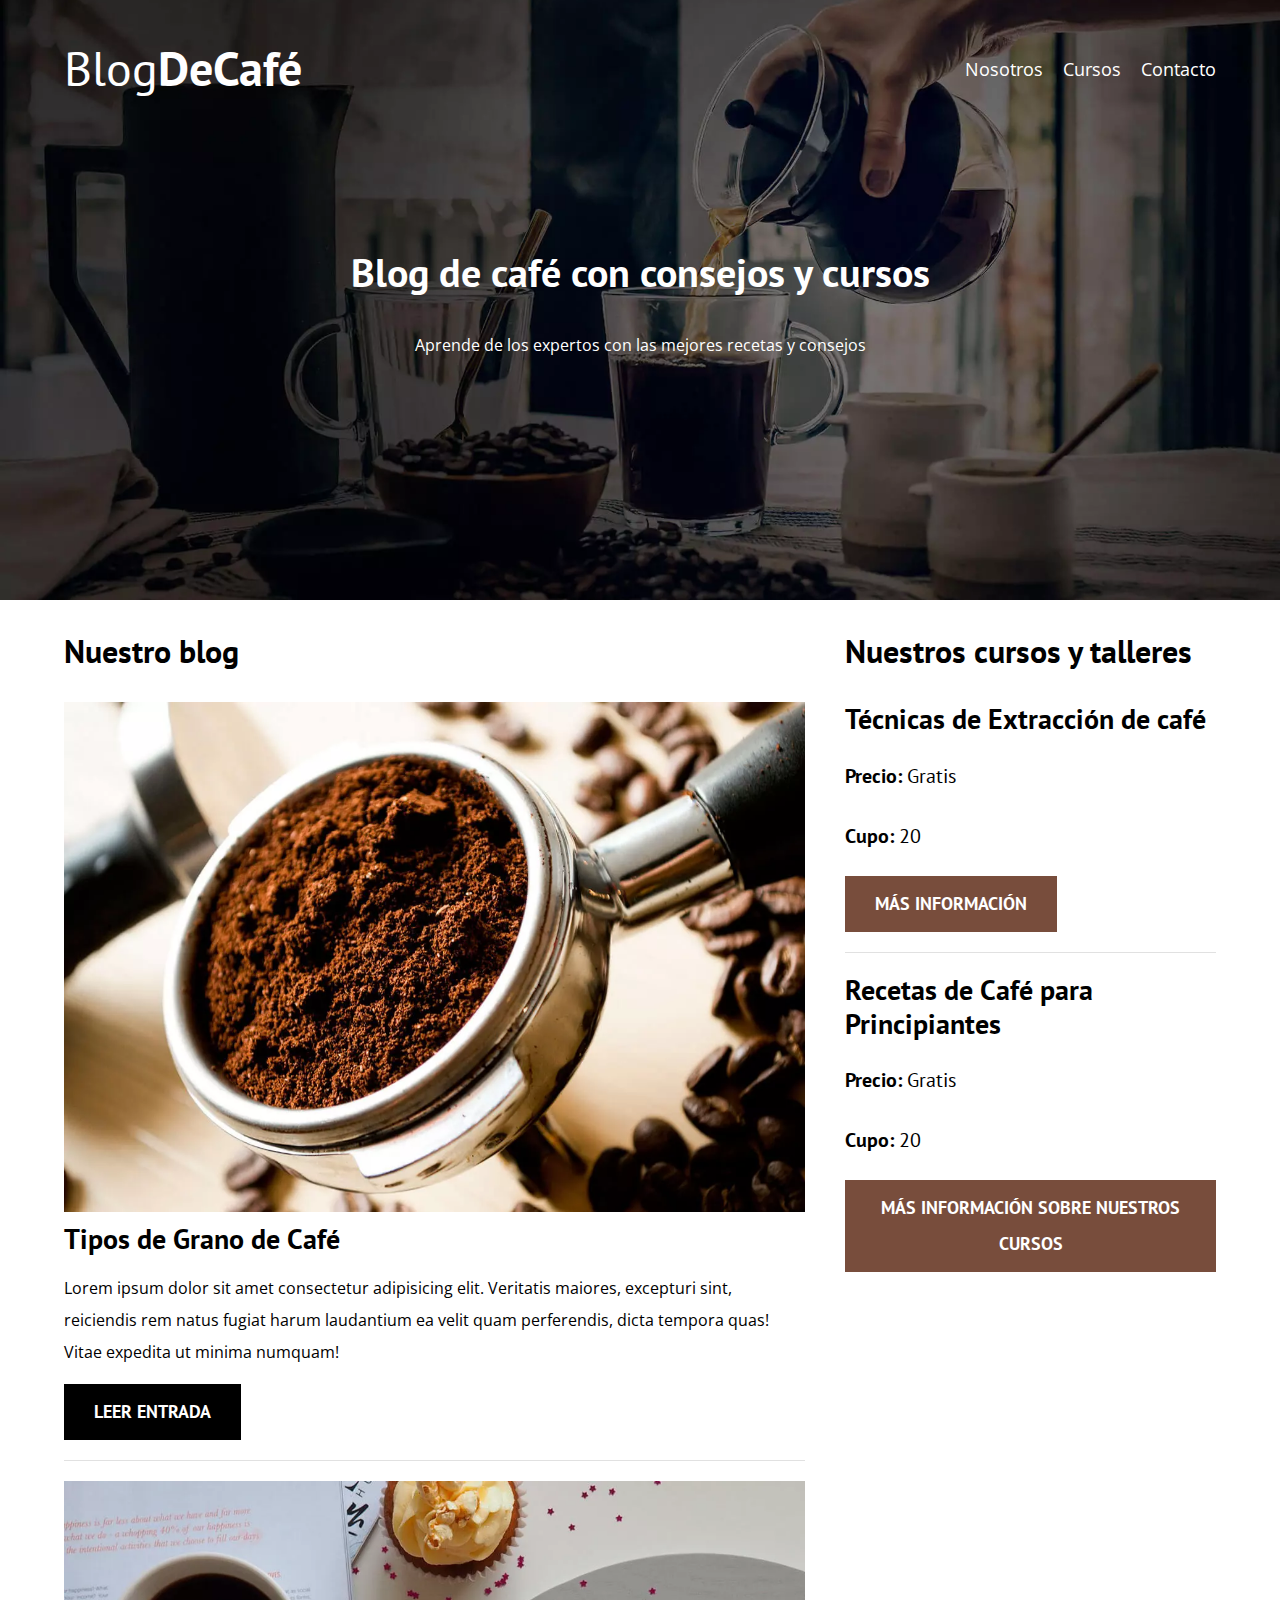
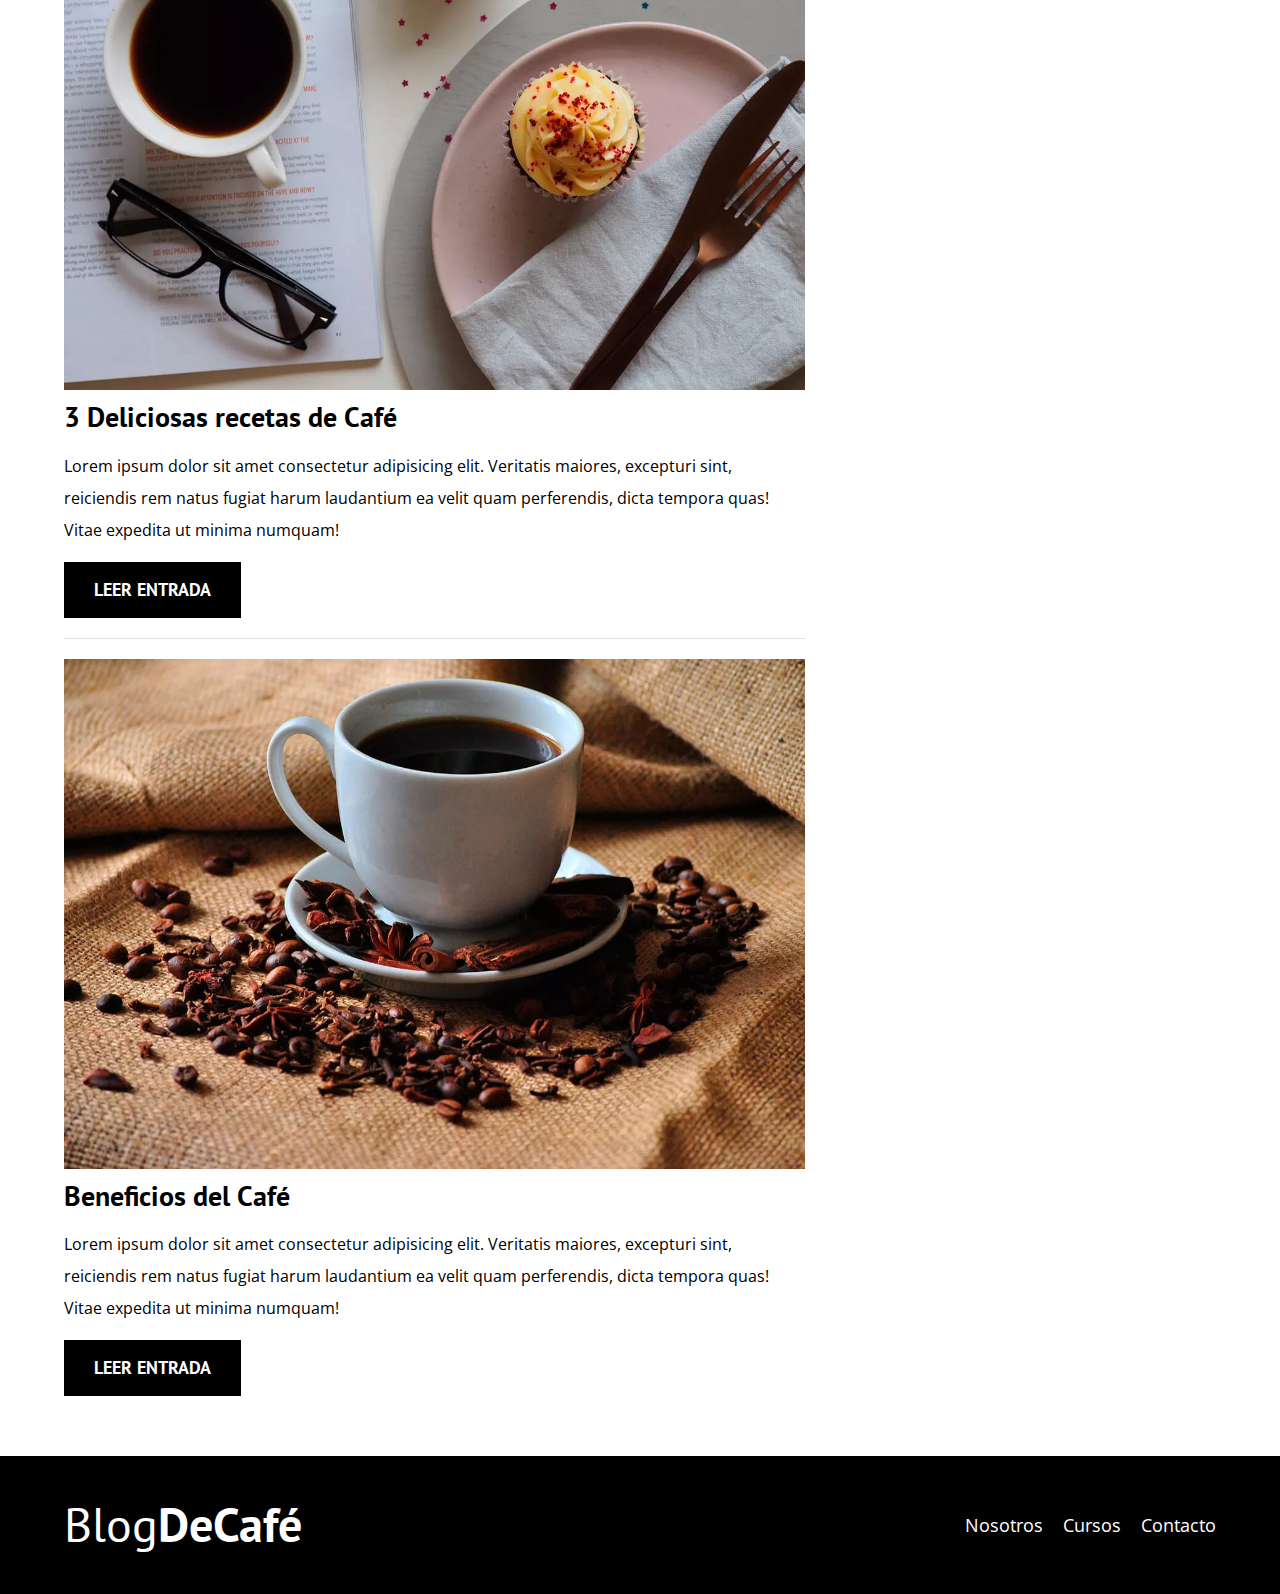
<file: index.html>
<!DOCTYPE html>
<html lang="en">
<head>
    <meta charset="UTF-8">
    <meta http-equiv="X-UA-Compatible" content="IE=edge">
    <meta name="viewport" content="width=device-width, initial-scale=1.0">
    <meta name="description" content="Página web de blog de café">

    <!-- Prefetch -->

    <link rel="Prefetch" href="nosotros.html" as="document">
    
    <!-- Preload -->

    <link rel="preload" href="css/normalize.css" as="style">
    <link rel="stylesheet" href="css/normalize.css">

    <link rel="preload" href="https://fonts.googleapis.com/css2?family=Open+Sans&family=PT+Sans:wght@400;700&display=swap" crossorigin="crossorigin" as="font">
    <link href="https://fonts.googleapis.com/css2?family=Open+Sans&family=PT+Sans:wght@400;700&display=swap" rel="stylesheet">

    <link rel="preload" href="css/styles.css" as="style">
    <link rel="stylesheet" href="css/styles.css">

    <link rel="preload" href="img/blog1.jpg" as="image">

    <title>Blog de Café</title>
</head> 
<body>
    <header class="header">
        <div class="contenedor">
            <div class="barra">
                <a class="logo" href="index.html">
                    <h1 class="logo__nombre no-margin centrar-texto">Blog<span class="logo__bold">DeCafé</span></h1>
                </a>
                <nav class="navegacion">
                    <a href="nosotros.html" class="navegacion__enlace">Nosotros</a>
                    <a href="cursos.html" class="navegacion__enlace">Cursos</a>
                    <a href="contacto.html" class="navegacion__enlace">Contacto</a>
                </nav>
            </div>
        </div>
        <div class="header__texto">
            <h2 class="no--margin">Blog de café con consejos y cursos </h2>
            <p class="no--margin">Aprende de los expertos con las mejores recetas y consejos</p>
        </div>
    </header>

    <div class="contenedor contenido-principal">
        <main class="blog">
            <h3>Nuestro blog</h3>
                <article class="entrada">
                    <div class="entrada__imagen">
                        <picture>
                            <source loading="lazy" srcset="img/blog1.webp" type="image/webp">
                            <img loading="lazy" src="img/blog1.jpg" alt="imagen blog">
                        </picture>
                    </div>

                    <div class="entrada__contenido">
                        <h4 class="no-margin">Tipos de Grano de Café</h4>
                        <p>Lorem ipsum dolor sit amet consectetur adipisicing elit. Veritatis maiores, excepturi sint, reiciendis rem natus fugiat harum laudantium ea velit quam perferendis, dicta tempora quas! Vitae expedita ut minima numquam!</p>
                        <a href="entrada.html" class="boton boton--primario">Leer entrada</a>
                    </div>
                </article>

                <article class="entrada">
                    <div class="entrada__imagen">
                        <picture>
                            <source loading="lazy" srcset="img/blog2.webp" type="image/webp">
                            <img loading="lazy" src="img/blog2.jpg" alt="imagen blog">
                        </picture>
                    </div>

                    <div class="entrada__contenido">
                        <h4 class="no-margin">3 Deliciosas recetas de Café</h4>
                        <p>Lorem ipsum dolor sit amet consectetur adipisicing elit. Veritatis maiores, excepturi sint, reiciendis rem natus fugiat harum laudantium ea velit quam perferendis, dicta tempora quas! Vitae expedita ut minima numquam!</p>
                        <a href="entrada.html" class="boton boton--primario">Leer entrada</a>
                    </div>
                </article>

                <article class="entrada">
                    <div class="entrada__imagen">
                        <picture>
                            <source loading="lazy" srcset="img/blog3.webp" type="image/webp">
                            <img loading="lazy" src="img/blog3.jpg" alt="imagen blog">
                        </picture>
                    </div>

                    <div class="entrada__contenido">
                        <h4 class="no-margin">Beneficios del Café</h4>
                        <p>Lorem ipsum dolor sit amet consectetur adipisicing elit. Veritatis maiores, excepturi sint, reiciendis rem natus fugiat harum laudantium ea velit quam perferendis, dicta tempora quas! Vitae expedita ut minima numquam!</p>
                        <a href="entrada.html" class="boton boton--primario">Leer entrada</a>
                    </div>
                </article>
        </main>
        <aside class="sidebar">
            <h3>Nuestros cursos y talleres</h3>

            <ul class="cursos no-padding">
                <li class="widget-curso">
                    <h4 class="no-margin">Técnicas de Extracción de café</h4>
                    <p class="widget-curso__label">Precio:
                        <span class="widget-curso__info">Gratis</span>
                    </p>
                    <p class="widget-curso__label">Cupo:
                        <span class="widget-curso__info">20</span>
                    </p>
                    <a href="entrada.html" class="boton boton--secundario">Más Información</a>
                </li>

                <li class="widget-curso">
                    <h4 class="no-margin">Recetas de Café para Principiantes</h4>
                    <p class="widget-curso__label">Precio:
                        <span class="widget-curso__info">Gratis</span>
                    </p>
                    <p class="widget-curso__label">Cupo:
                        <span class="widget-curso__info">20</span>
                    </p>
                    <a href="entrada.html" class="boton boton--secundario">Más Información sobre nuestros cursos</a>
                </li>
            </ul>

        </aside>
    </div>

    <footer class="footer">
        <div class="contenedor">
            <div class="barra">
                <a class="logo" href="index.html">
                    <h1 class="logo__nombre no-margin centrar-texto">Blog<span class="logo__bold">DeCafé</span></h1>
                </a>
                <nav class="navegacion">
                    <a href="nosotros.html" class="navegacion__enlace">Nosotros</a>
                    <a href="cursos.html" class="navegacion__enlace">Cursos</a>
                    <a href="contacto.html" class="navegacion__enlace">Contacto</a>
                </nav>
            </div>
        </div>
    </footer>
    
    <script src="js/modernizr.js"></script>
</body>
</html>
</file>
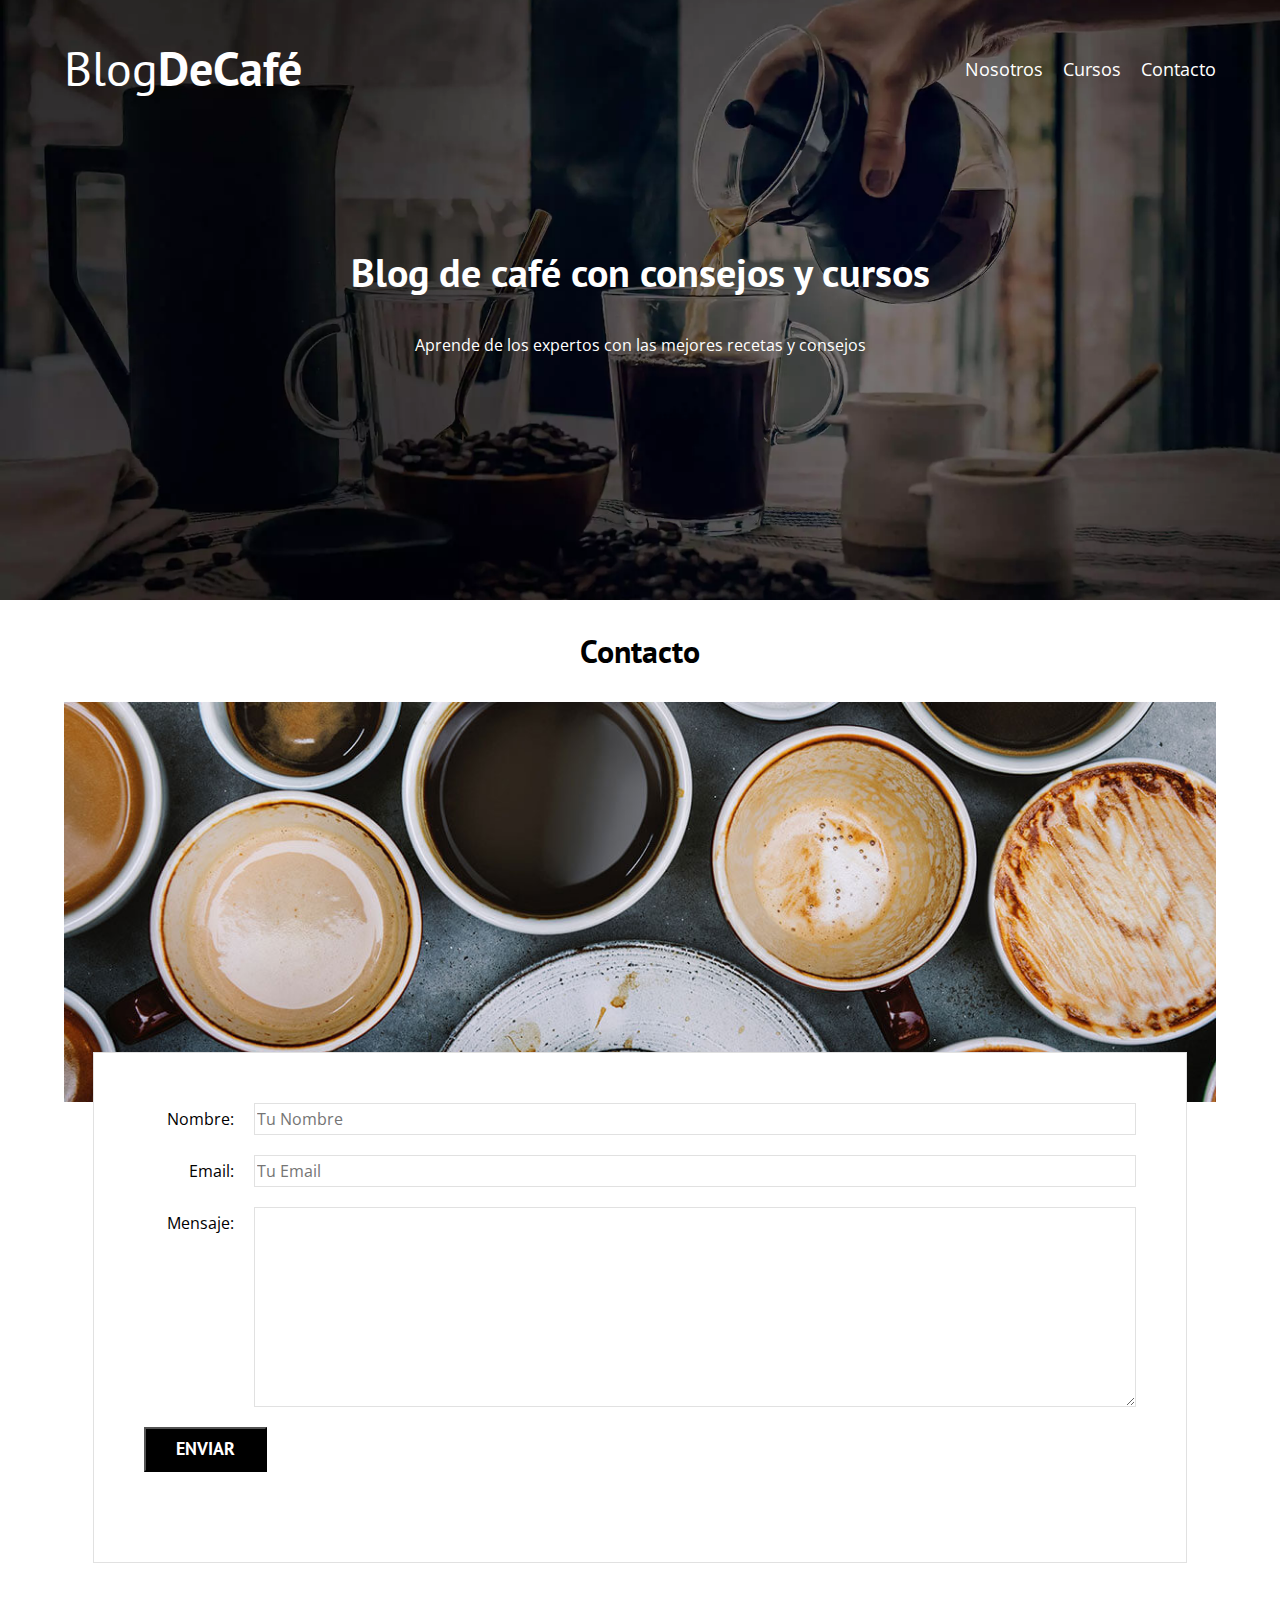
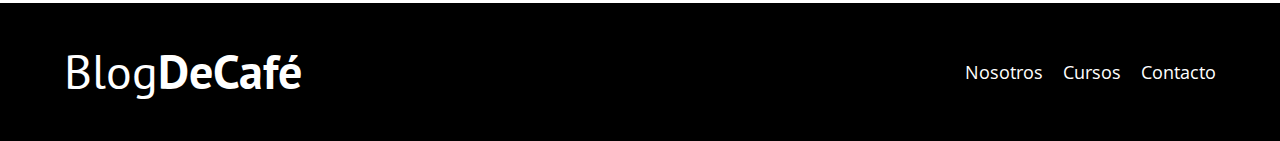
<file: contacto.html>
<!DOCTYPE html>
<html lang="en">
<head>
    <meta charset="UTF-8">
    <meta http-equiv="X-UA-Compatible" content="IE=edge">
    <meta name="viewport" content="width=device-width, initial-scale=1.0">
    <link rel="stylesheet" href="css/normalize.css">
    <link href="https://fonts.googleapis.com/css2?family=Open+Sans&family=PT+Sans:wght@400;700&display=swap" rel="stylesheet">
    <link rel="stylesheet" href="css/styles.css">
    <title>Blog de Café</title>
</head>
<body>
    <header class="header">
        <div class="contenedor">
            <div class="barra">
                <a class="logo" href="index.html">
                    <h1 class="logo__nombre no-margin centrar-texto">Blog<span class="logo__bold">DeCafé</span></h1>
                </a>
                <nav class="navegacion">
                    <a href="nosotros.html" class="navegacion__enlace">Nosotros</a>
                    <a href="cursos.html" class="navegacion__enlace">Cursos</a>
                    <a href="contacto.html" class="navegacion__enlace">Contacto</a>
                </nav>
            </div>
        </div>
        <div class="header__texto">
            <h2 class="no--margin">Blog de café con consejos y cursos </h2>
            <p class="no--margin">Aprende de los expertos con las mejores recetas y consejos</p>
        </div>
    </header>

    <main class="contenedor">
        <h3 class="centrar-texto">Contacto</h3>
        <div class="contacto-bg"></div>

        <form class="formulario">
            <div class="campo">
                <label class="campo__label" for="nombre">Nombre: </label>
                <input class="campo__field" class="campo__field" type="text" placeholder="Tu Nombre" id="nombre">
            </div>
            <div class="campo">
                <label class="campo__label" for="email">Email: </label>
                <input class="campo__field" type="email" placeholder="Tu Email" id="email">
            </div>
            <div class="campo">
                <label class="campo__label" for="mensaje">Mensaje: </label>
                <textarea class="campo__field campo__field--textarea" id="mensaje"></textarea>
            </div>
            <div class="campo">
                <input type="submit" value="Enviar" class="boton boton--primario">
            </div>
        </form>

    </main>

    <footer class="footer">
        <div class="contenedor">
            <div class="barra">
                <a class="logo" href="index.html">
                    <h1 class="logo__nombre no-margin centrar-texto">Blog<span class="logo__bold">DeCafé</span></h1>
                </a>
                <nav class="navegacion">
                    <a href="nosotros.html" class="navegacion__enlace">Nosotros</a>
                    <a href="cursos.html" class="navegacion__enlace">Cursos</a>
                    <a href="contacto.html" class="navegacion__enlace">Contacto</a>
                </nav>
            </div>
        </div>
    </footer>
    <script src="js/modernizr.js"></script>
</body>
</html>
</file>
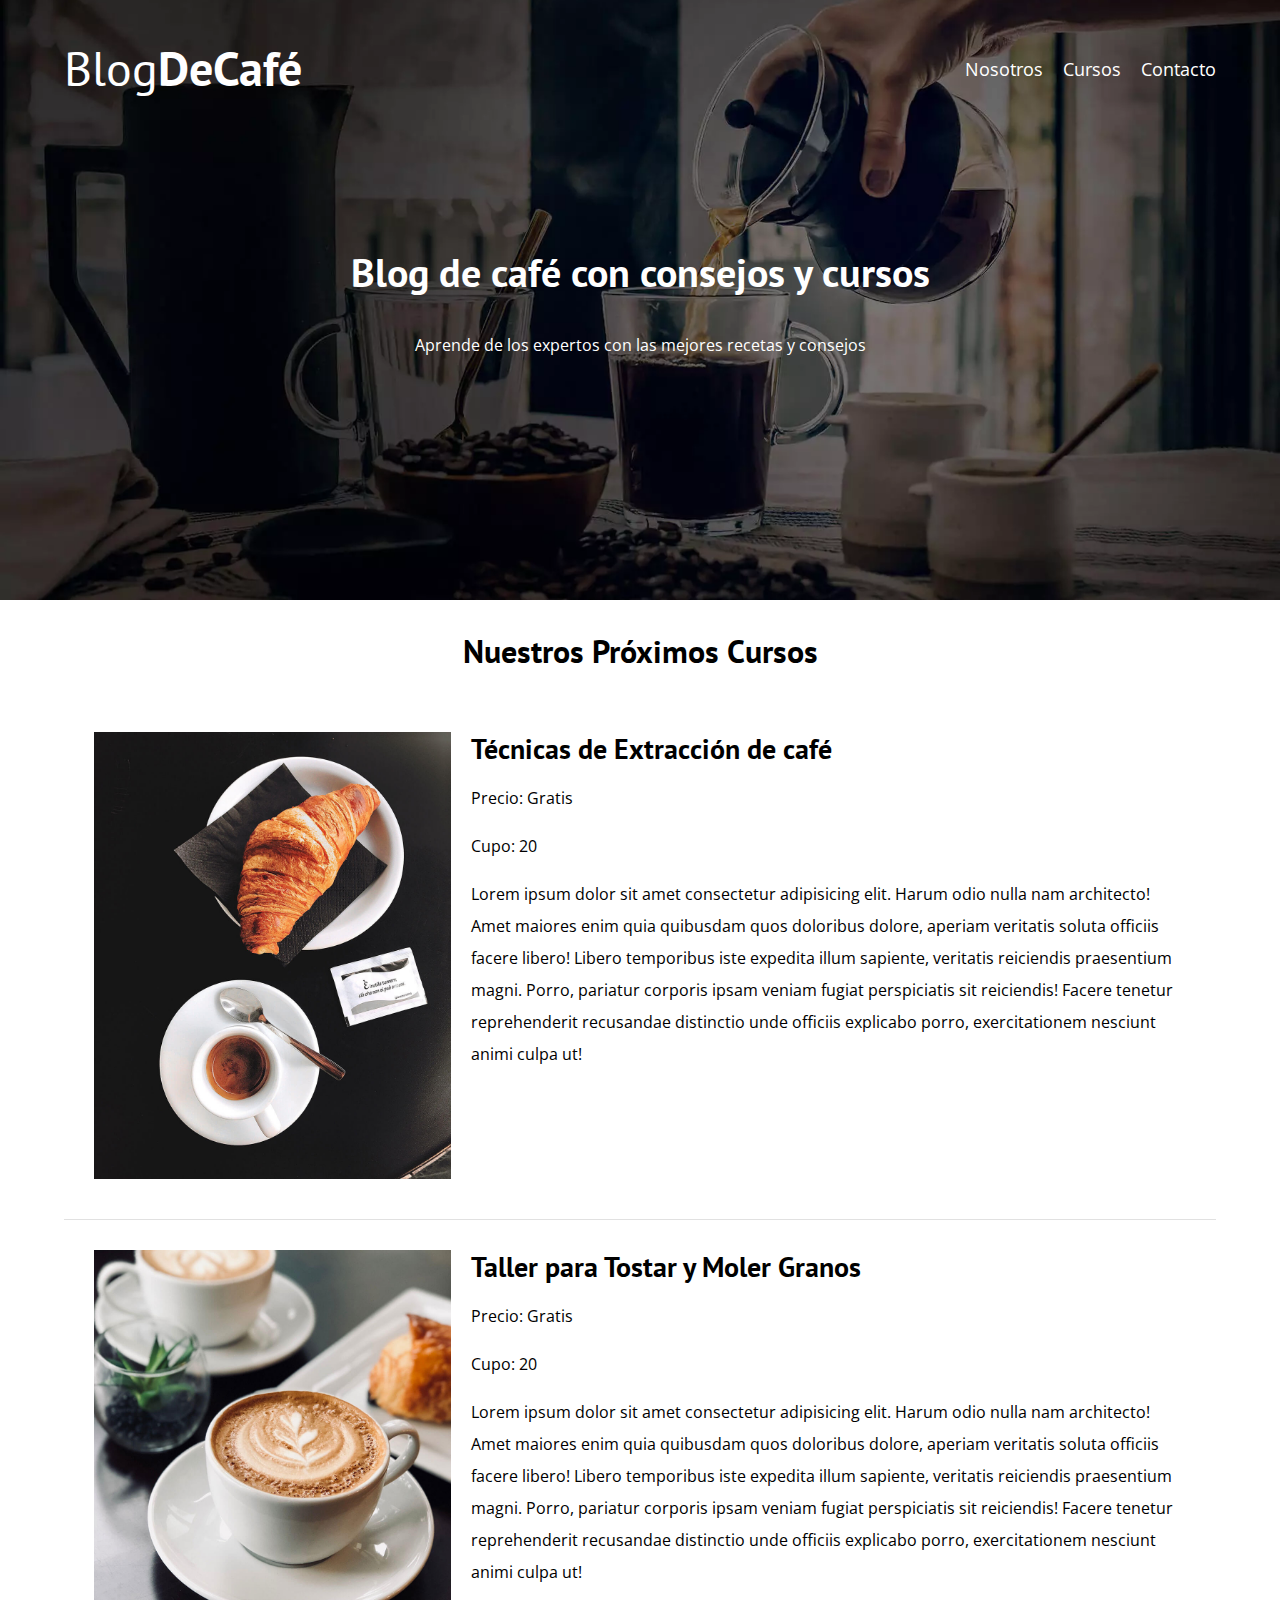
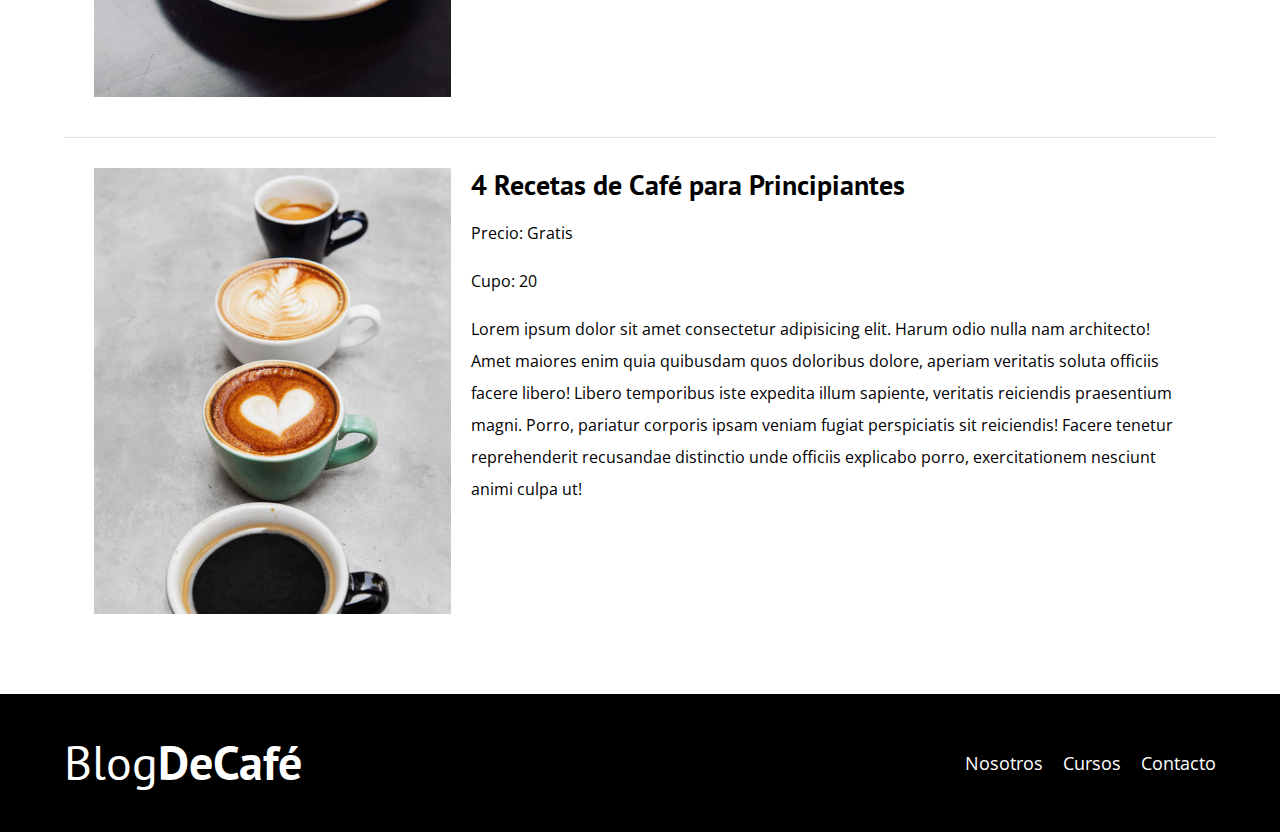
<file: cursos.html>
<!DOCTYPE html>
<html lang="en">
<head>
    <meta charset="UTF-8">
    <meta http-equiv="X-UA-Compatible" content="IE=edge">
    <meta name="viewport" content="width=device-width, initial-scale=1.0">
    <link rel="stylesheet" href="css/normalize.css">
    <link href="https://fonts.googleapis.com/css2?family=Open+Sans&family=PT+Sans:wght@400;700&display=swap" rel="stylesheet">
    <link rel="stylesheet" href="css/styles.css">
    <title>Blog de Café</title>
</head>
<body>
    <header class="header">
        <div class="contenedor">
            <div class="barra">
                <a class="logo" href="index.html">
                    <h1 class="logo__nombre no-margin centrar-texto">Blog<span class="logo__bold">DeCafé</span></h1>
                </a>
                <nav class="navegacion">
                    <a href="nosotros.html" class="navegacion__enlace">Nosotros</a>
                    <a href="cursos.html" class="navegacion__enlace">Cursos</a>
                    <a href="contacto.html" class="navegacion__enlace">Contacto</a>
                </nav>
            </div>
        </div>
        <div class="header__texto">
            <h2 class="no--margin">Blog de café con consejos y cursos </h2>
            <p class="no--margin">Aprende de los expertos con las mejores recetas y consejos</p>
        </div>
    </header>

    <main class="contenedor">
        <h3 class="centrar-texto">Nuestros Próximos Cursos</h3>

        <div class="curso">
            <div class="curso__imagen">
                <img src="img/curso1.jpg" alt="Imagen del curos">
            </div>

            <div class="curso__informacion">
                <h4 class="no-margin">Técnicas de Extracción de café</h4>
                    <p class="curso__label">Precio:
                        <span class="curso__info">Gratis</span>
                    </p>
                    <p class="curso__label">Cupo:
                        <span class="curso__info">20</span>
                    </p>
                    <p class="curso__descripcion">
                        Lorem ipsum dolor sit amet consectetur adipisicing elit. Harum odio nulla nam architecto! Amet maiores enim quia quibusdam quos doloribus dolore, aperiam veritatis soluta officiis facere libero! Libero temporibus iste expedita illum sapiente, veritatis reiciendis praesentium magni. Porro, pariatur corporis ipsam veniam fugiat perspiciatis sit reiciendis! Facere tenetur reprehenderit recusandae distinctio unde officiis explicabo porro, exercitationem nesciunt animi culpa ut!
                    </p>
            </div> <!-- curso__informacion -->
        </div> <!-- curso -->

        <div class="curso">
            <div class="curso__imagen">
                <img src="img/curso2.jpg" alt="Imagen del curos">
            </div>

            <div class="curso__informacion">
                <h4 class="no-margin">Taller para Tostar y Moler Granos</h4>
                    <p class="curso__label">Precio:
                        <span class="curso__info">Gratis</span>
                    </p>
                    <p class="curso__label">Cupo:
                        <span class="curso__info">20</span>
                    </p>
                    <p class="curso__descripcion">
                        Lorem ipsum dolor sit amet consectetur adipisicing elit. Harum odio nulla nam architecto! Amet maiores enim quia quibusdam quos doloribus dolore, aperiam veritatis soluta officiis facere libero! Libero temporibus iste expedita illum sapiente, veritatis reiciendis praesentium magni. Porro, pariatur corporis ipsam veniam fugiat perspiciatis sit reiciendis! Facere tenetur reprehenderit recusandae distinctio unde officiis explicabo porro, exercitationem nesciunt animi culpa ut!
                    </p>
            </div> <!-- curso__informacion -->
        </div> <!-- curso -->

        <div class="curso">
            <div class="curso__imagen">
                <img src="img/curso3.jpg" alt="Imagen del curos">
            </div>

            <div class="curso__informacion">
                <h4 class="no-margin">4 Recetas de Café para Principiantes</h4>
                    <p class="curso__label">Precio:
                        <span class="curso__info">Gratis</span>
                    </p>
                    <p class="curso__label">Cupo:
                        <span class="curso__info">20</span>
                    </p>
                    <p class="curso__descripcion">
                        Lorem ipsum dolor sit amet consectetur adipisicing elit. Harum odio nulla nam architecto! Amet maiores enim quia quibusdam quos doloribus dolore, aperiam veritatis soluta officiis facere libero! Libero temporibus iste expedita illum sapiente, veritatis reiciendis praesentium magni. Porro, pariatur corporis ipsam veniam fugiat perspiciatis sit reiciendis! Facere tenetur reprehenderit recusandae distinctio unde officiis explicabo porro, exercitationem nesciunt animi culpa ut!
                    </p>
            </div> <!-- curso__informacion -->
        </div> <!-- curso -->
    </main>

    <footer class="footer">
        <div class="contenedor">
            <div class="barra">
                <a class="logo" href="index.html">
                    <h1 class="logo__nombre no-margin centrar-texto">Blog<span class="logo__bold">DeCafé</span></h1>
                </a>
                <nav class="navegacion">
                    <a href="nosotros.html" class="navegacion__enlace">Nosotros</a>
                    <a href="cursos.html" class="navegacion__enlace">Cursos</a>
                    <a href="contacto.html" class="navegacion__enlace">Contacto</a>
                </nav>
            </div>
        </div>
    </footer>
    <script src="js/modernizr.js"></script>
</body>
</html>
</file>
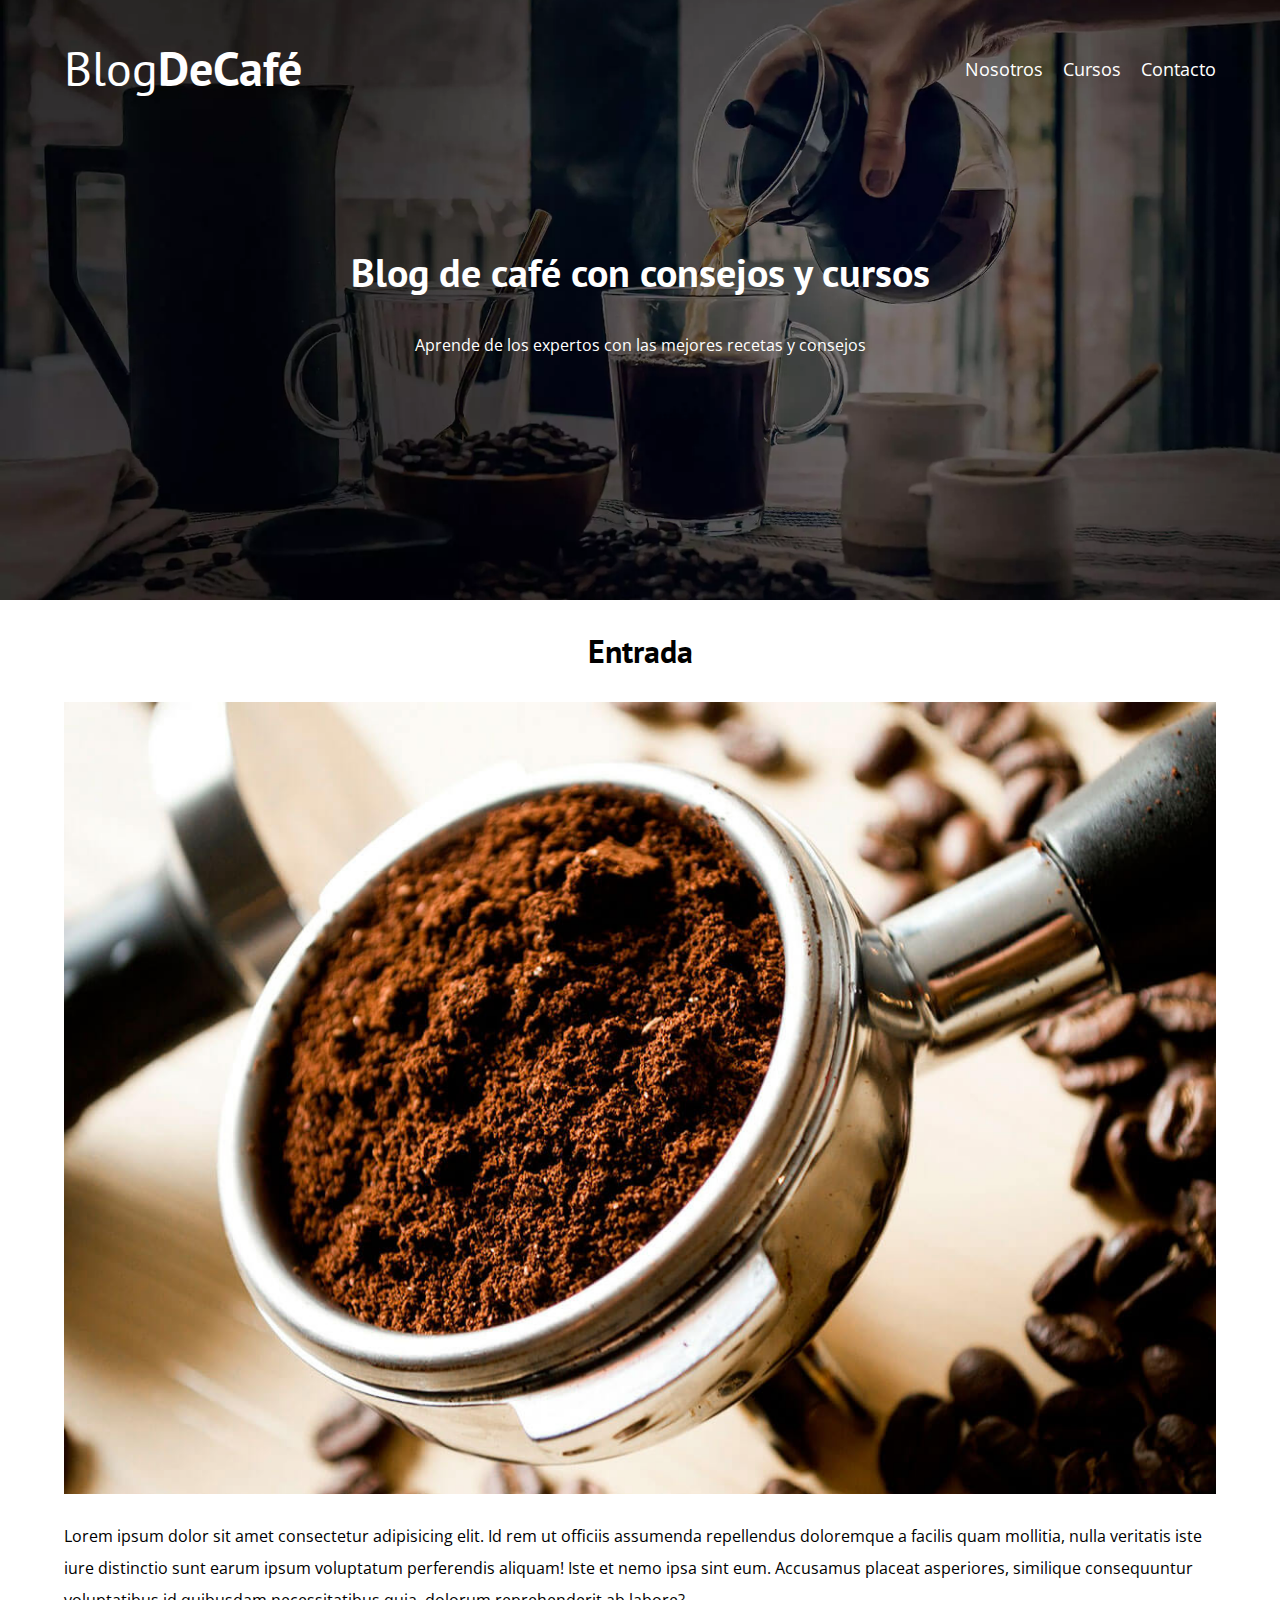
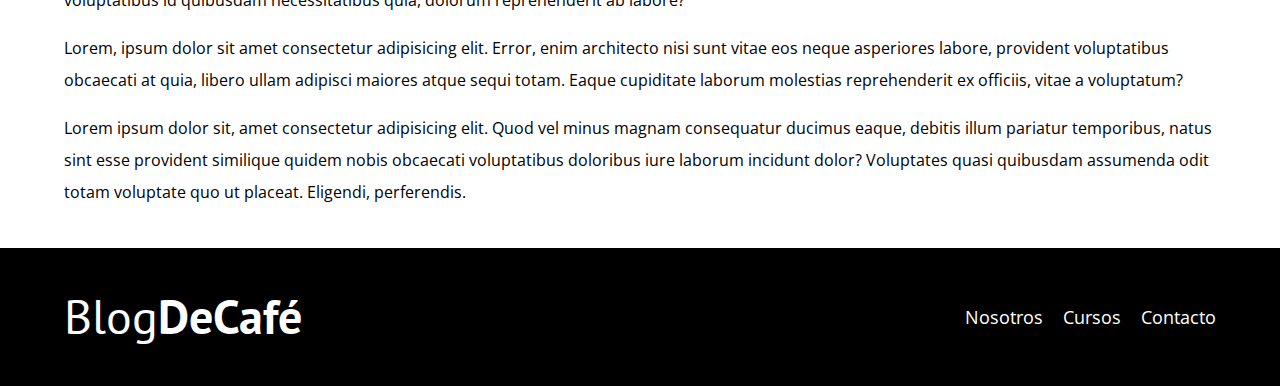
<file: entrada.html>
<!DOCTYPE html>
<html lang="en">
<head>
    <meta charset="UTF-8">
    <meta http-equiv="X-UA-Compatible" content="IE=edge">
    <meta name="viewport" content="width=device-width, initial-scale=1.0">
    <link rel="stylesheet" href="css/normalize.css">
    <link href="https://fonts.googleapis.com/css2?family=Open+Sans&family=PT+Sans:wght@400;700&display=swap" rel="stylesheet">
    <link rel="stylesheet" href="css/styles.css">
    <title>Blog de Café</title>
</head>
<body>
    <header class="header">
        <div class="contenedor">
            <div class="barra">
                <a class="logo" href="index.html">
                    <h1 class="logo__nombre no-margin centrar-texto">Blog<span class="logo__bold">DeCafé</span></h1>
                </a>
                <nav class="navegacion">
                    <a href="nosotros.html" class="navegacion__enlace">Nosotros</a>
                    <a href="cursos.html" class="navegacion__enlace">Cursos</a>
                    <a href="contacto.html" class="navegacion__enlace">Contacto</a>
                </nav>
            </div>
        </div>
        <div class="header__texto">
            <h2 class="no--margin">Blog de café con consejos y cursos </h2>
            <p class="no--margin">Aprende de los expertos con las mejores recetas y consejos</p>
        </div>
    </header>

    <main class="contenedor">
        <h3 class="centrar-texto">Entrada</h3>
        <img src="img/blog1.jpg" alt="imagen del blog">
        <p>Lorem ipsum dolor sit amet consectetur adipisicing elit. Id rem ut officiis assumenda repellendus doloremque a facilis quam mollitia, nulla veritatis iste iure distinctio sunt earum ipsum voluptatum perferendis aliquam! Iste et nemo ipsa sint eum. Accusamus placeat asperiores, similique consequuntur voluptatibus id quibusdam necessitatibus quia, dolorum reprehenderit ab labore?</p>
        <p>Lorem, ipsum dolor sit amet consectetur adipisicing elit. Error, enim architecto nisi sunt vitae eos neque asperiores labore, provident voluptatibus obcaecati at quia, libero ullam adipisci maiores atque sequi totam. Eaque cupiditate laborum molestias reprehenderit ex officiis, vitae a voluptatum?</p>
        <p>Lorem ipsum dolor sit, amet consectetur adipisicing elit. Quod vel minus magnam consequatur ducimus eaque, debitis illum pariatur temporibus, natus sint esse provident similique quidem nobis obcaecati voluptatibus doloribus iure laborum incidunt dolor? Voluptates quasi quibusdam assumenda odit totam voluptate quo ut placeat. Eligendi, perferendis.</p>
    </main>

    <footer class="footer">
        <div class="contenedor">
            <div class="barra">
                <a class="logo" href="index.html">
                    <h1 class="logo__nombre no-margin centrar-texto">Blog<span class="logo__bold">DeCafé</span></h1>
                </a>
                <nav class="navegacion">
                    <a href="nosotros.html" class="navegacion__enlace">Nosotros</a>
                    <a href="cursos.html" class="navegacion__enlace">Cursos</a>
                    <a href="contacto.html" class="navegacion__enlace">Contacto</a>
                </nav>
            </div>
        </div>
    </footer>
    <script src="js/modernizr.js"></script>
</body>
</html>
</file>
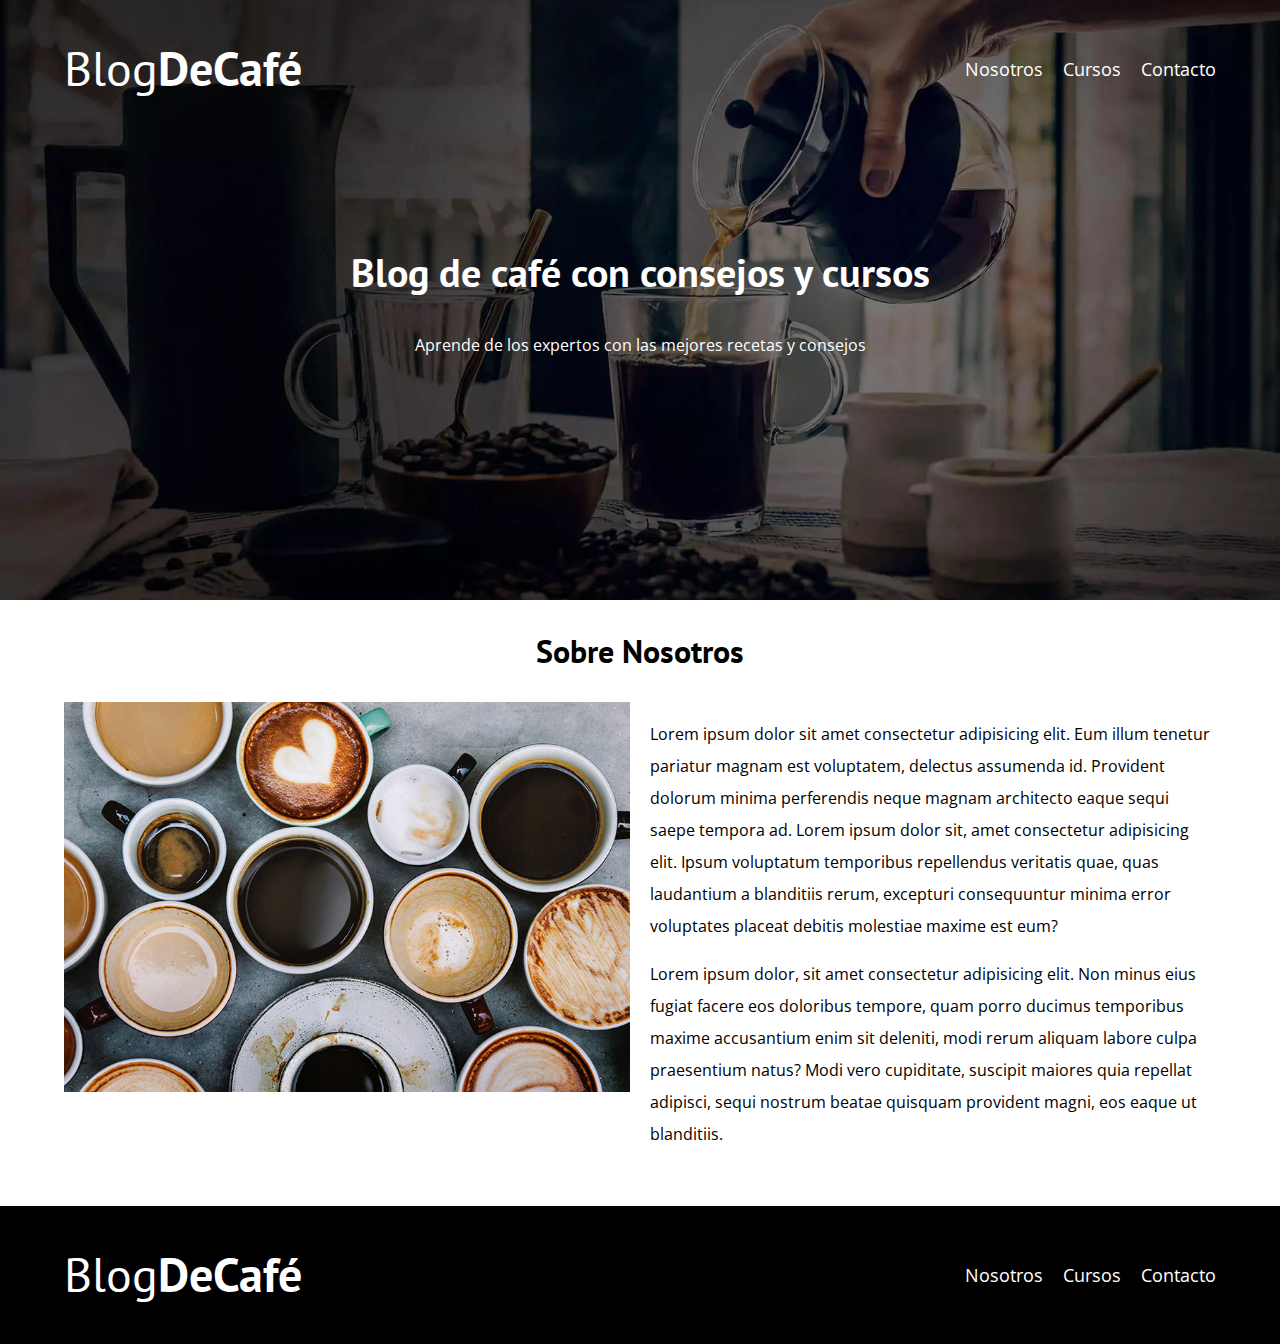
<file: nosotros.html>
<!DOCTYPE html>
<html lang="en">
<head>
    <meta charset="UTF-8">
    <meta http-equiv="X-UA-Compatible" content="IE=edge">
    <meta name="viewport" content="width=device-width, initial-scale=1.0">
    <link rel="stylesheet" href="css/normalize.css">
    <link href="https://fonts.googleapis.com/css2?family=Open+Sans&family=PT+Sans:wght@400;700&display=swap" rel="stylesheet">
    <link rel="stylesheet" href="css/styles.css">
    <title>Blog de Café</title>
</head>
<body>
    <header class="header">
        <div class="contenedor">
            <div class="barra">
                <a class="logo" href="index.html">
                    <h1 class="logo__nombre no-margin centrar-texto">Blog<span class="logo__bold">DeCafé</span></h1>
                </a>
                <nav class="navegacion">
                    <a href="nosotros.html" class="navegacion__enlace">Nosotros</a>
                    <a href="cursos.html" class="navegacion__enlace">Cursos</a>
                    <a href="contacto.html" class="navegacion__enlace">Contacto</a>
                </nav>
            </div>
        </div>
        <div class="header__texto">
            <h2 class="no--margin">Blog de café con consejos y cursos </h2>
            <p class="no--margin">Aprende de los expertos con las mejores recetas y consejos</p>
        </div>
    </header>

    <main class="contenedor">
        <h3 class="centrar-texto">Sobre Nosotros</h3>

        <div class="sobre-nosotros">
            <div class="sobre-nosotros__imagen">
                <img src="img/nosotros.jpg" alt="imagen nosotros">
            </div>
            
            <div class="sobre-nosotros__texto">
                <p>Lorem ipsum dolor sit amet consectetur adipisicing elit. Eum illum tenetur pariatur magnam est voluptatem, delectus assumenda id. Provident dolorum minima perferendis neque magnam architecto eaque sequi saepe tempora ad. Lorem ipsum dolor sit, amet consectetur adipisicing elit. Ipsum voluptatum temporibus repellendus veritatis quae, quas laudantium a blanditiis rerum, excepturi consequuntur minima error voluptates placeat debitis molestiae maxime est eum?</p>

                <p>Lorem ipsum dolor, sit amet consectetur adipisicing elit. Non minus eius fugiat facere eos doloribus tempore, quam porro ducimus temporibus maxime accusantium enim sit deleniti, modi rerum aliquam labore culpa praesentium natus? Modi vero cupiditate, suscipit maiores quia repellat adipisci, sequi nostrum beatae quisquam provident magni, eos eaque ut blanditiis.</p>
            </div>

        </div>
    </main>

    <footer class="footer">
        <div class="contenedor">
            <div class="barra">
                <a class="logo" href="index.html">
                    <h1 class="logo__nombre no-margin centrar-texto">Blog<span class="logo__bold">DeCafé</span></h1>
                </a>
                <nav class="navegacion">
                    <a href="nosotros.html" class="navegacion__enlace">Nosotros</a>
                    <a href="cursos.html" class="navegacion__enlace">Cursos</a>
                    <a href="contacto.html" class="navegacion__enlace">Contacto</a>
                </nav>
            </div>
        </div>
    </footer>
    <script src="js/modernizr.js"></script>
</body>
</html>
</file>
<file: css/styles.css>
:root {
    --fuenteHeading: 'PT Sans', sans-serif;
    --fuenteParrafos: 'Open Sans', sans-serif;

    --primario: #784D3C;
    --gris: #e1e1e1;
    --blanco: #ffffff;
    --negro: #000000;
}

html{
    box-sizing: border-box;
    font-size: 62.5%;
}

*, *:before, *:after {
    box-sizing: inherit;
  }

body {
    font-family: var(--fuenteParrafos);
    font-size: 1.6rem;
    line-height: 2;
}

/* Globales */

.contenedor {
    max-width: 120rem;
    width: 90%;
    margin: 0 auto;
}

a {
    text-decoration: none;
}

h1, h2, h3, h4 {
    font-family: var(--fuenteHeading);
    line-height: 1.2;
}

h1 {
    font-size: 4.8rem;
}

h2 {
    font-size: 4rem;
}

h3 {
    font-size: 3.2rem;
}

h4 {
    font-size: 2.8rem;
}

img {
    max-width: 100%;
}

/* Utilidades */

.no-margin {
    margin: 0;
}

.no-padding {
    padding: 0;
}

.centrar-texto {
    text-align: center;
}

/* Header */

.no-webp .header {
    background-image: url(../img/banner.jpg);
}

.webp .header {
    background-image: url(../img/banner.webp);
}

.header {
    height: 60rem;
    background-size: cover;
    background-repeat: no-repeat;
    background-position: center center;
}

.header__texto {
    text-align: center;
    color: var(--blanco);
    margin-top: 5rem;   
}

@media (min-width: 768px) {
    .header__texto {
        margin-top: 15rem;
    }
}

.barra {
    padding-top: 4rem;
}

@media (min-width: 768px) {
    .barra {
        display: flex;
        justify-content: space-between;
        align-items: center;
    }
}

.logo {
    color: var(--blanco);
}

.logo__nombre {
    font-weight: 400;
}

.logo__bold {
    font-weight: 700;
}

@media (min-width: 768px) {
    .navegacion {
        display: flex;
        gap: 2rem
    }
}

.navegacion__enlace {
    display: block;
    text-align: center;
    font-size: 1.8rem;
    color: var(--blanco);
}


/* Contenido */

@media (min-width: 768px) {
    .contenido-principal {
        display: grid;
        grid-template-columns: 2fr 1fr;
        column-gap: 4rem;
    }
}

.entrada {
    border-bottom: 1px solid var(--gris);
    margin-bottom: 2rem;
}

.entrada:last-of-type{
    border: none;
    margin-bottom: 0;
}

.boton {
    display: block;
    font-family: var(--fuenteHeading);
    color: var(--blanco);
    text-align: center;
    font-size: 1.8rem;
    padding: 1rem 3rem;
    text-transform: uppercase;
    font-weight: 700;
    margin-bottom: 2rem;
}

@media (min-width: 768px) {
    .boton {
        display: inline-block;
    }
}

.boton:hover {
    cursor: pointer;
}

.boton--primario {
    background-color: var(--negro)
}

.boton--secundario {
    background-color: var(--primario);
}

.cursos {
    list-style: none;
}

.widget-curso {
    border-bottom: 1px solid var(--gris);
    margin-bottom: 2rem;
}

.widget-curso:last-of-type {
    border: none;
    margin-bottom: 0;
}


.widget-curso__label {
    font-family: var(--fuenteHeading);
    font-weight: bold;
}

.widget-curso__info {
    font-weight: 400;
}

.widget-curso__label,
.widget-curso__info {
    font-size: 2rem;
}

.footer {
    background-color: var(--negro);
    padding-bottom: 4rem;
    margin-top: 4rem;
}

/* Sobre Nosotros */

@media (min-width: 768px) {
    .sobre-nosotros {
        display: grid;
        grid-template-columns: repeat(2, 1fr);
        column-gap: 2rem;
    }
}

/* Curso */

.curso {
    padding: 3rem;
    border-bottom: 1px solid var(--gris);
}

@media (min-width: 768px) {
    .curso {
        display: grid;
        grid-template-columns: 1fr 2fr;
        column-gap: 2rem;
    }   
}

.curso:last-of-type {
    border: none;
}

/* Contacto */

.contacto-bg {
    background-image: url(../img/contacto.jpg);
    height: 40rem;
    background-size: cover;
    background-repeat: no-repeat;
}

.formulario {
    background-color: var(--blanco);
    margin: -5rem auto 0 auto;
    width: 95%;
    padding: 5rem;
    border: 1px solid var(--gris)
}

.campo {
    display: flex;
    margin-bottom: 2rem;
    gap: 2rem;
}

.campo__label {
    flex: 0 0 9rem;
    text-align: right;
}

.campo__field {
    flex: 1;
    border: 1px solid var(--gris);
}

.campo__field--textarea {
    height: 200px;
}
</file>
